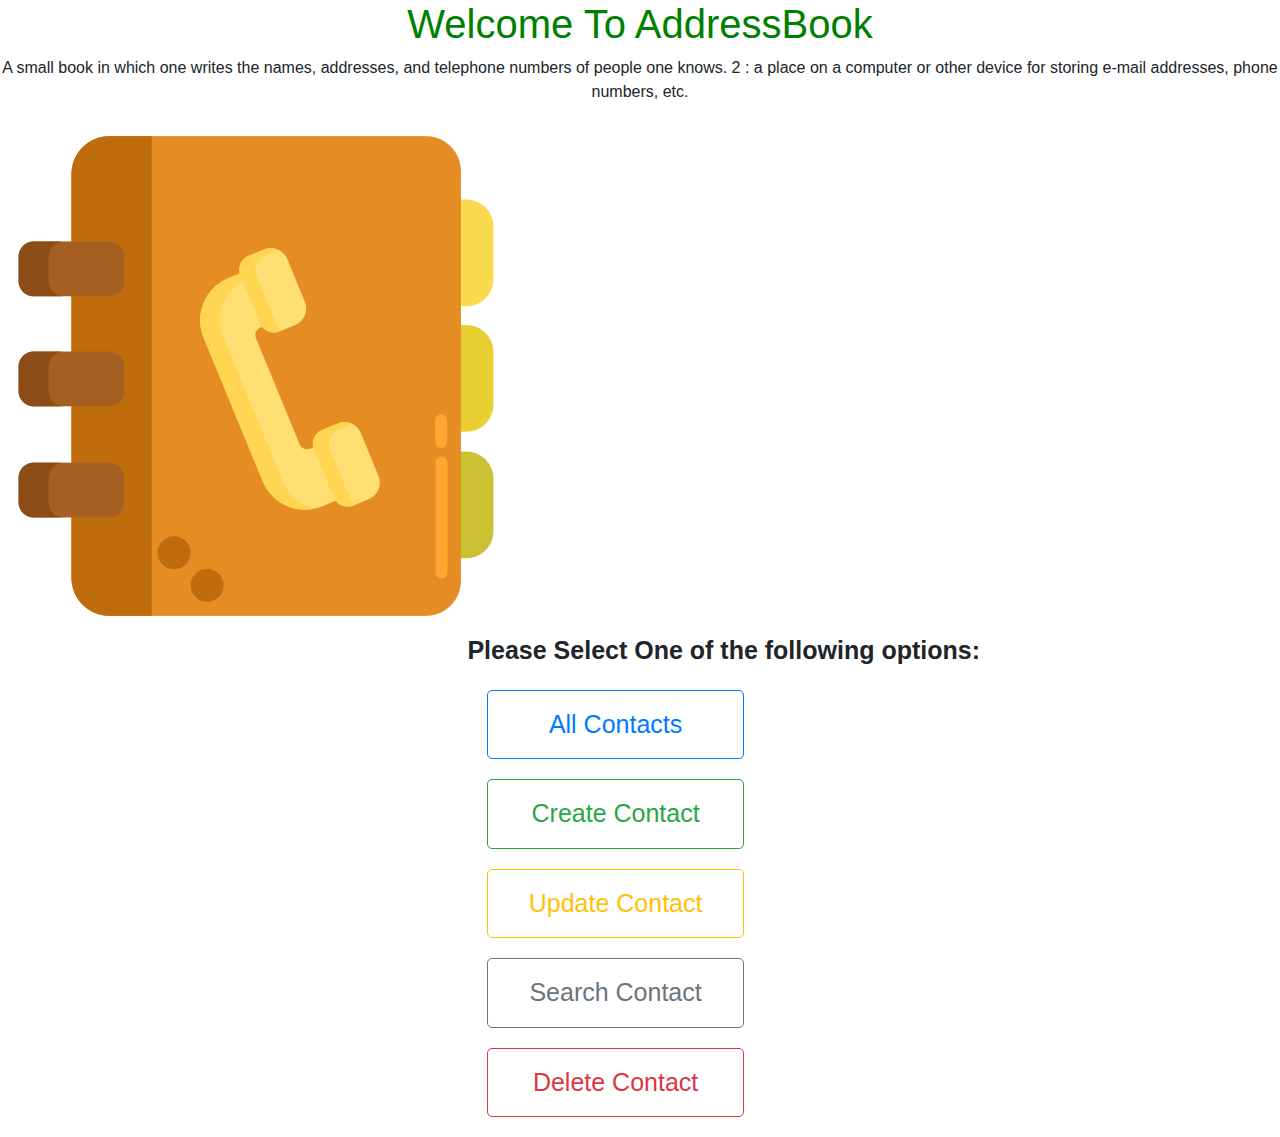
<file: application/templates/index.html>
<!DOCTYPE html>
<html>

<head>
    <link rel="stylesheet" href="../static/css/main.css">
    <link rel="stylesheet" href="../static/css/bootstrap.css">
</head>
<body>

    <div class='header'>
        <h1>Welcome To AddressBook</h1>

        <p> A small book in which one writes the
            names, addresses, and telephone numbers
            of people one knows. 2 : a place
            on a computer or other device for storing
            e-mail addresses, phone numbers, etc.</p>
    </div>

    <div >
        <div class="image">
            <img src="../static/images/1485138.png">
        </div>

        <div class="options">
            <p>Please Select One of the following options: </p>
            <button class="btn btn-outline-primary"> All Contacts</button>
            <button onclick="location.href='./create'" type=""  class="btn btn-outline-success"> Create Contact</button>
            <button class="btn btn-outline-warning"> Update Contact</button>
            <button class="btn btn-outline-secondary"> Search Contact</button>
            <button class="btn btn-outline-danger"> Delete Contact</button>

        </div>

    </div>
</body>

</html>
</file>
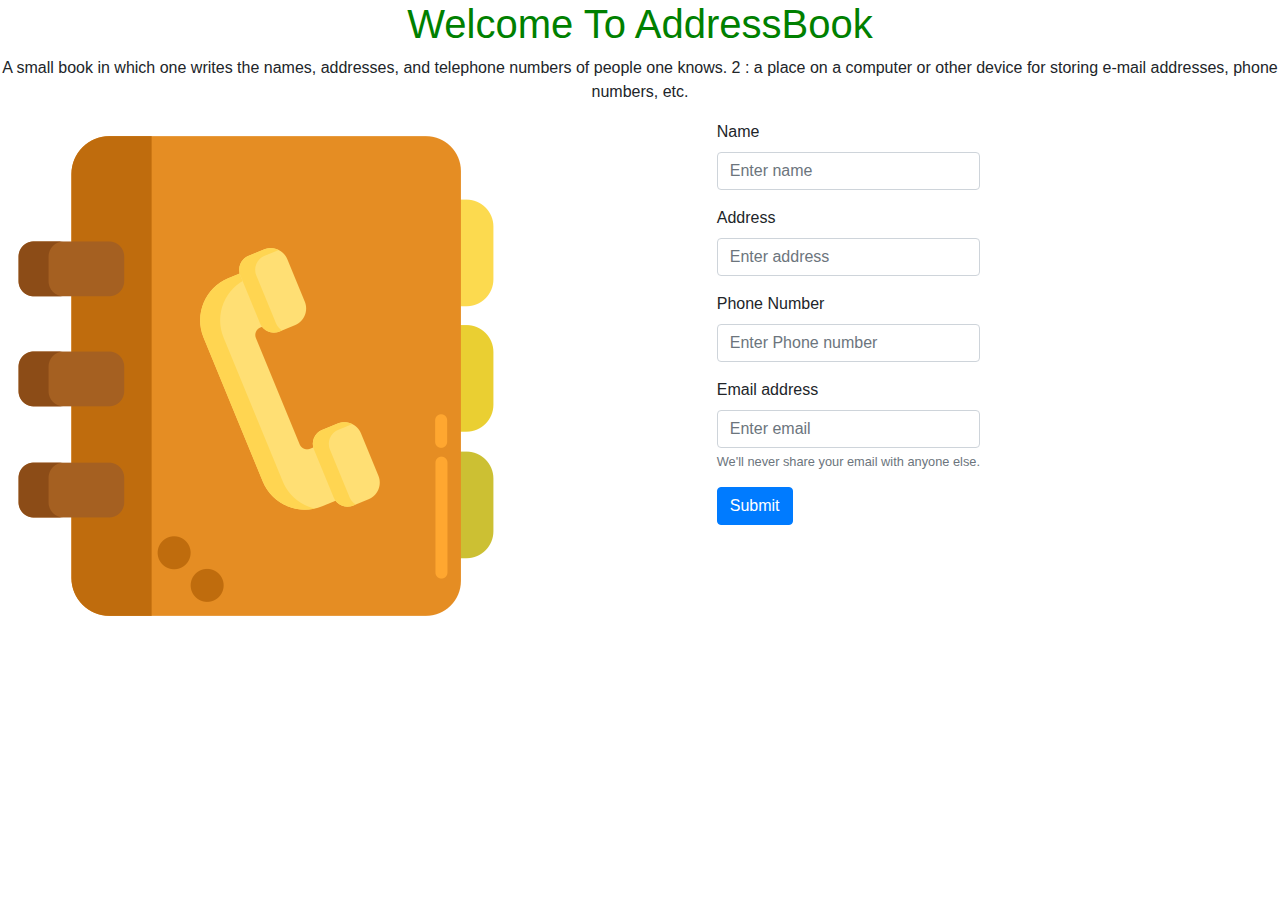
<file: application/templates/create_contact.html>
<!DOCTYPE html>
<html>

<head>
    <link rel="stylesheet" href="../static/css/main.css">
    <link rel="stylesheet" href="../static/css/bootstrap.css">
</head>

<body>

    <div class='header'>
        <h1>Welcome To AddressBook</h1>

        <p> A small book in which one writes the
            names, addresses, and telephone numbers
            of people one knows. 2 : a place
            on a computer or other device for storing
            e-mail addresses, phone numbers, etc.</p>
    </div>

    <div>
        <div class="image">
            <img src="../static/images/1485138.png">
        </div>

        <div class="options">
            <form action="" method="post">

                <div class="form-group">
                    <label for="name">Name</label>
                    <input type="text" class="form-control"  name="name" placeholder="Enter name">
                </div>

                <div class="form-group">
                    <label for="address">Address</label>
                    <input type="text" class="form-control" name="address" placeholder="Enter address">
                </div>

                <div class="form-group">
                    <label for="ph_num">Phone Number</label>
                    <input type="tel" class="form-control" name="ph_num" placeholder="Enter Phone number">
                </div>

                <div class="form-group">
                    <label for="exampleInputEmail1">Email address</label>
                    <input type="email" class="form-control" name="email" aria-describedby="emailHelp"
                        placeholder="Enter email">
                    <small id="emailHelp" class="form-text text-muted">We'll never share your email with anyone
                        else.</small>
                </div>

                <input type="submit" class="btn btn-primary" value="Submit">
            </form>
        </div>
    </div>
</body>

</html>
</file>
<file: application/static/css/main.css>
.options button {
    font-size: 25px;
    padding: 15px;
    border-radius: 5px;
    margin: 20px;
    padding: 15px 25px;
    width: 50%;
    display: block;
}

.image {
    float: left;
}

.options {
    float: right;
    margin-right: 300px;
}

.options p {
    float: top;
    font-size: 25px;
    font-weight: bold;
}

.header {
    text-align: center;
}

.header h1 {
    color: green;
}
.header p {
    text-align: center;
    text-decoration-color: greenyellow;
}
</file>
